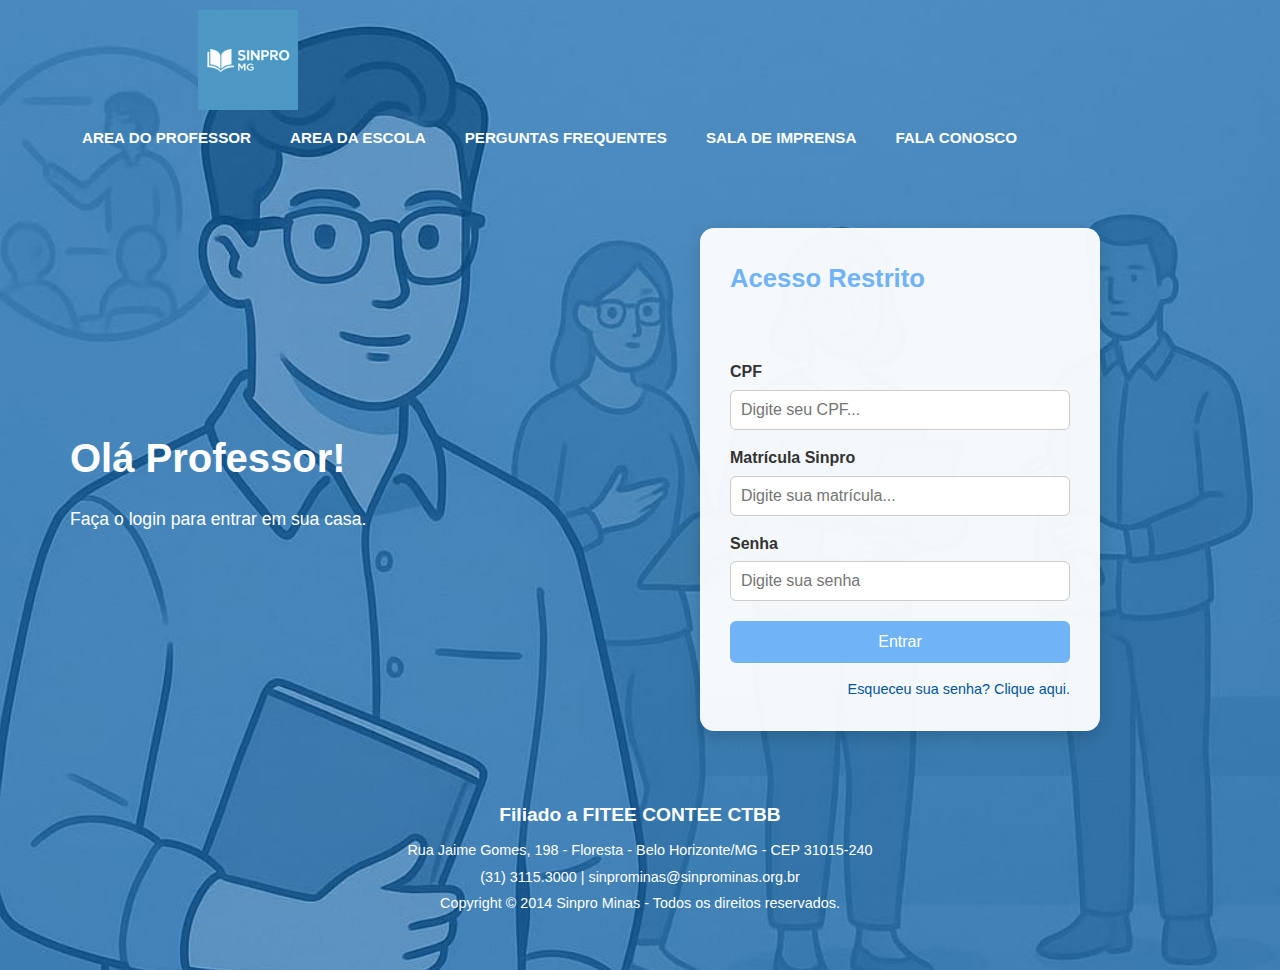
<file: index.html>
<!DOCTYPE html>
<html lang="pt-br">
<head>
    <meta charset="UTF-8">
    <meta name="viewport" content="width=device-width, initial-scale=1.0">
    <title>loginProfessor</title>
    <link rel="stylesheet" href="stylo.css">
</head>
<body>
    <header>
        <div class="logosinpro">
            <img src="Logo SINPRO MG em azul claro.png" alt="logo sinpro">
        </div>
        <nav class="menu">
            <a href="index.html">AREA DO PROFESSOR</a>
            <a href="areaescola.html">AREA DA ESCOLA</a>
            <a href="https://www.sinprominas.org.br/perguntas-frequentes/">PERGUNTAS FREQUENTES</a>
            <a href="https://www.sinprominas.org.br/imprensa/contato/">SALA DE IMPRENSA</a>
            <a href="https://www.sinprominas.org.br/fale-conosco/">FALA CONOSCO</a>
        </nav>
       
    </header>
    
    <main>
        <div class="imagem">
          <h2>Olá Professor!</h2>
          <p>Faça o login para entrar em sua casa.</p>
        </div>
      
        <div class="login">
          <h2>Acesso Restrito</h2><br>
      
          <form>
            <label for="cpf">CPF</label>
            <input type="text" id="cpf" placeholder="Digite seu CPF...">
      
            <label for="matricula">Matrícula Sinpro</label>
            <input type="text" id="matricula" placeholder="Digite sua matrícula...">
      
            <label for="password">Senha</label>
            <input type="password" id="password" placeholder="Digite sua senha" required />
      
            <button type="submit">Entrar</button>
          </form>
      
          <a class="linkesqueceusenha" href="#">Esqueceu sua senha? Clique aqui.</a>
        </div>
      </main>
    <footer>
        <div>
            <h2>
                Filiado a FITEE CONTEE CTBB
            </h2>
            <P>Rua Jaime Gomes, 198 - Floresta - Belo Horizonte/MG - CEP 31015-240 
            </P>
            <P>
                (31) 3115.3000 | sinprominas@sinprominas.org.br
                
            </P>
           <P>Copyright © 2014 Sinpro Minas - Todos os direitos reservados.</P>
        </div>
    </footer>
</body>
</html>
</file>
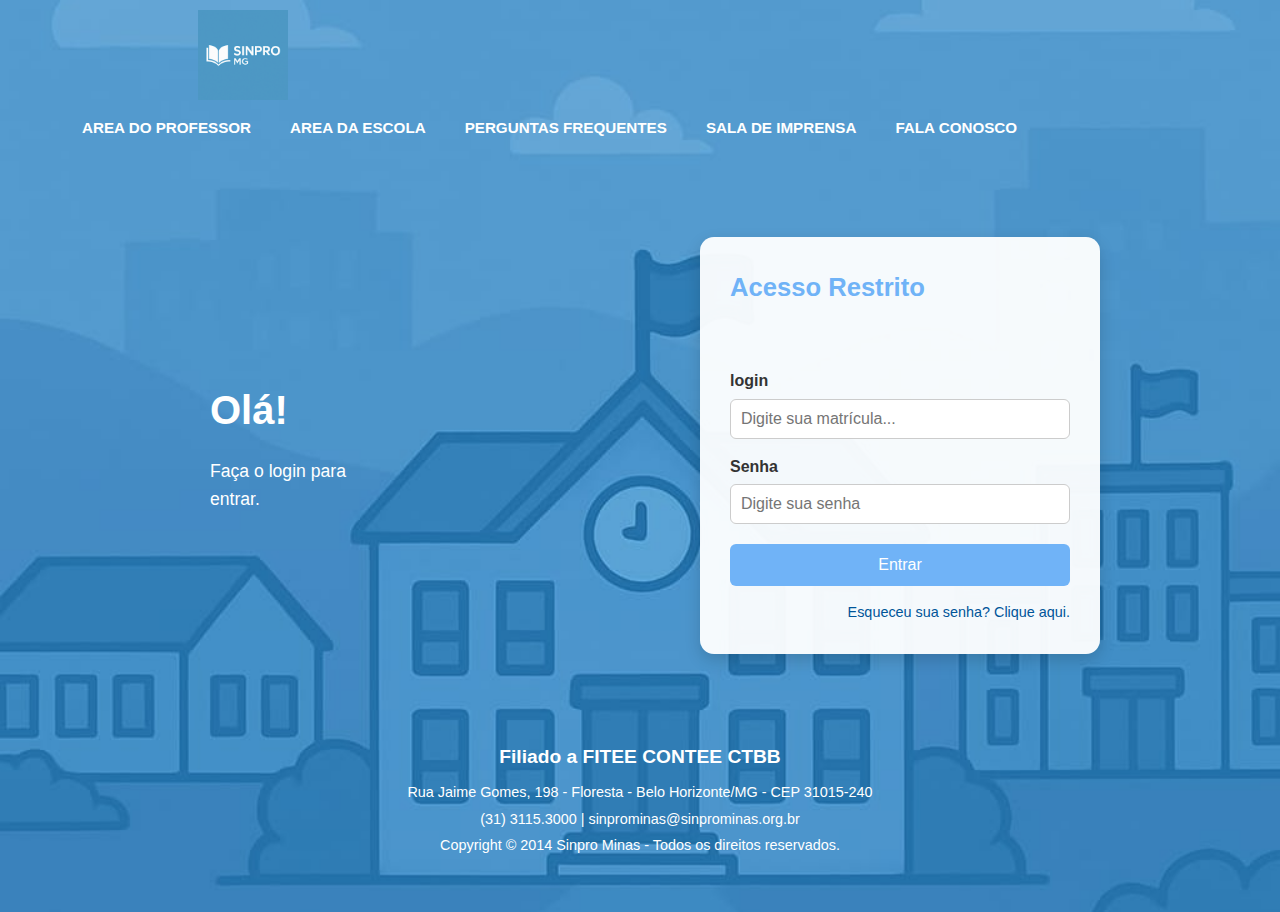
<file: areaescola.html>
<!DOCTYPE html>
<html lang="pt-br">
<head>
    <meta charset="UTF-8">
    <meta name="viewport" content="width=device-width, initial-scale=1.0">
    <title>loginProfessor</title>
    <link rel="stylesheet" href="estyloescola.css">
</head>
<body>
    <header>
        <div class="logosinpro">
            <img src="Logo SINPRO MG em azul claro.png" alt="logo sinpro">
        </div>
        <nav class="menu">
            <a href="index.html">AREA DO PROFESSOR</a>
            <a href="areaescola.html">AREA DA ESCOLA</a>
            <a href="https://www.sinprominas.org.br/perguntas-frequentes/">PERGUNTAS FREQUENTES</a>
            <a href="https://www.sinprominas.org.br/imprensa/contato/">SALA DE IMPRENSA</a>
            <a href="https://www.sinprominas.org.br/fale-conosco/">FALA CONOSCO</a>
        </nav>
       
    </header>
    
    <main>
        <div class="imagem">
          <h2>Olá!</h2>
          <p>Faça o login para entrar.</p>
        </div>
      
        <div class="login">
          <h2>Acesso Restrito</h2><br>
      
          <form>
            
      
            <label for="matricula">login</label>
            <input type="text" id="matricula" placeholder="Digite sua matrícula...">
      
            <label for="password">Senha</label>
            <input type="password" id="password" placeholder="Digite sua senha" required />
      
            <button type="submit">Entrar</button>
          </form>
      
          <a class="linkesqueceusenha" href="#">Esqueceu sua senha? Clique aqui.</a>
        </div>
      </main>
    <footer>
        <div>
            <h2>
                Filiado a FITEE CONTEE CTBB
            </h2>
            <P>Rua Jaime Gomes, 198 - Floresta - Belo Horizonte/MG - CEP 31015-240 
            </P>
            <P>
                (31) 3115.3000 | sinprominas@sinprominas.org.br
                
            </P>
           <P>Copyright © 2014 Sinpro Minas - Todos os direitos reservados.</P>
        </div>
    </footer>
</body>
</html>
</file>
<file: stylo.css>
:root {
  --azul-principal: #70b3f7;
  --azul-claro: #336699;
  --azul-hover: #005599;
  --branco: #ffffff;
  --cinza-claro: #f4f4f4;
  --cinza-texto: #dddddd;
}

/* Reset */
* {
  margin: 0;
  padding: 0;
  box-sizing: border-box;
}

/* Fundo com imagem */
body {
  background: url(WhatsApp\ Image\ 2025-04-28\ at\ 09.17.04.jpeg) no-repeat center center;
  background-size: cover;
  background-attachment: fixed;
  font-family: 'Segoe UI', Tahoma, Geneva, Verdana, sans-serif;
  color: var(--branco);
  line-height: 1.6;
  min-height: 100vh;
}

/* Header */
header {
  display: flex;
  align-items: center;
  justify-content: space-between;
  background-color: transparent;
  padding: 10px 70px;
  flex-wrap: wrap;
}

.logosinpro img {
  max-height: 100px;
  margin-left: 8rem;
}

.menu {
  display: flex;
  flex-wrap: wrap;
  gap: 15px;
  margin-right: 5rem;
}

.menu a {
  color: var(--branco);
  text-decoration: none;
  font-weight: 600;
  font-size: 0.95rem;
  padding: 8px 12px;
  transition: all 0.3s ease;
  border-radius: 6px;
}

.menu a:hover {
  background-color: var(--azul-hover);
}

/* Main */
main {
  max-width: 1200px;
  margin: 40px auto 0 auto;
  display: flex;
  justify-content: center;
  align-items: center;
  padding: 20px 10px;
  flex-wrap: wrap;
  gap: 20px;
  background-color: transparent;
}

/* Esquerda - imagem e texto */
.imagem {
  padding: 20px;
  max-width: 500px;
  width: 100%;
}

.imagem h2 {
  font-size: 2.5rem;
  font-weight: bold;
  color: var(--branco);
  margin-bottom: 15px;
}

.imagem p {
  font-size: 1.1rem;
  color: var(--branco);
  max-width: 500px;
}

/* Login */
.login {
  background-color: rgba(255, 255, 255, 0.95);
  padding: 30px;
  border-radius: 14px;
  box-shadow: 0 6px 16px rgba(0, 0, 0, 0.15);
  max-width: 400px;
  width: 100%;
  color: #333;
  margin: auto;
}

.login h2 {
  color: var(--azul-principal);
  margin-bottom: 20px;
  font-size: 1.6rem;
}

form label {
  display: block;
  margin-top: 15px;
  font-weight: bold;
  color: #333;
}

form input {
  width: 100%;
  padding: 10px;
  margin-top: 5px;
  border: 1px solid #ccc;
  border-radius: 6px;
  font-size: 1rem;
}

form button {
  margin-top: 20px;
  width: 100%;
  background-color: var(--azul-principal);
  color: white;
  padding: 12px;
  font-size: 1rem;
  border: none;
  border-radius: 6px;
  cursor: pointer;
  transition: background-color 0.3s ease;
}

form button:hover {
  background-color: var(--azul-hover);
}

.linkesqueceusenha {
  display: block;
  margin-top: 15px;
  font-size: 0.9rem;
  color: var(--azul-hover);
  text-decoration: none;
  text-align: right;
}

.linkesqueceusenha:hover {
  color: var(--azul-principal);
  text-decoration: underline;
}

/* Footer */
footer {
  background-color: transparent;
  padding: 50px 10px;
  color: var(--branco);
  text-align: center;
  font-size: 0.9rem;
  line-height: 1.5;
}

footer h2 {
  font-size: 1.2rem;
  margin-bottom: 10px;
}

footer p {
  margin-bottom: 5px;
}

/* Responsivo */
@media (max-width: 992px) {
  header {
    flex-direction: column;
    align-items: center;
    gap: 10px;
    text-align: center;
    padding: 10px 20px;
  }

  .logosinpro img {
    margin-left: 0;
  }

  .menu {
    justify-content: center;
    margin-right: 0;
    gap: 10px;
  }

  main {
    flex-direction: column;
    margin-top: 30px;
    padding: 20px;
  }

  .imagem, .login {
    max-width: 90%;
  }

  .imagem {
    padding: 10px;
    text-align: center;
  }

  .imagem h2 {
    font-size: 2rem;
  }

  .imagem p {
    font-size: 1rem;
  }
}

@media (max-width: 600px) {
  .menu a {
    font-size: 0.85rem;
    padding: 6px 10px;
  }

  main {
    margin-top: 20px;
    padding: 20px;
  }

  .imagem h2 {
    font-size: 1.8rem;
  }

  .imagem p {
    font-size: 0.95rem;
  }

  .login {
    padding: 20px;
  }

  footer {
    padding: 30px 10px;
    font-size: 0.8rem;
  }
}
</file>
<file: estyloescola.css>
:root {
  --azul-principal: #70b3f7;
  --azul-claro: #336699;
  --azul-hover: #005599;
  --branco: #ffffff;
  --cinza-claro: #f4f4f4;
  --cinza-texto: #dddddd;
}

/* Reset */
* {
  margin: 0;
  padding: 0;
  box-sizing: border-box;
}

/* Fundo com imagem */
body {
  background: url(escola.jpeg) no-repeat center center;
  background-size: cover;
  background-attachment: fixed;
  font-family: 'Segoe UI', Tahoma, Geneva, Verdana, sans-serif;
  color: var(--branco);
  line-height: 1.6;
  min-height: 100vh;
}

/* Header */
header {
  display: flex;
  align-items: center;
  justify-content: space-between;
  background-color: transparent;
  padding: 10px 70px;
  flex-wrap: wrap;
}

.logosinpro img {
  max-height: 90px;
  margin-left: 8rem;
}

.menu {
  display: flex;
  flex-wrap: wrap;
  gap: 15px;
  margin-right: 5rem;
}

.menu a {
  color: var(--branco);
  text-decoration: none;
  font-weight: 600;
  font-size: 0.95rem;
  padding: 8px 12px;
  transition: all 0.3s ease;
  border-radius: 6px;
}

.menu a:hover {
  background-color: var(--azul-hover);
}

/* Main */
main {
  max-width: 1200px;
  margin: 40px auto 0 auto;
  display: flex;
  justify-content: center;
  align-items: center;
  padding: 20px 10px;
  flex-wrap: wrap;
  gap: 20px;
  background-color: transparent;
}

/* Esquerda - imagem e texto */
.imagem {
  padding: 10rem;
  max-width: 500px;
  width: 100%;
}

.imagem h2 {
  font-size: 2.5rem;
  font-weight: bold;
  color: var(--branco);
  margin-bottom: 15px;
}

.imagem p {
  font-size: 1.1rem;
  color: var(--branco);
  max-width: 500px;
}

/* Login */
.login {
  background-color: rgba(255, 255, 255, 0.95);
  padding: 30px;
  border-radius: 14px;
  box-shadow: 0 6px 16px rgba(0, 0, 0, 0.15);
  max-width: 400px;
  width: 100%;
  color: #333;
  margin: auto;
}

.login h2 {
  color: var(--azul-principal);
  margin-bottom: 20px;
  font-size: 1.6rem;
}

form label {
  display: block;
  margin-top: 15px;
  font-weight: bold;
  color: #333;
}

form input {
  width: 100%;
  padding: 10px;
  margin-top: 5px;
  border: 1px solid #ccc;
  border-radius: 6px;
  font-size: 1rem;
}

form button {
  margin-top: 20px;
  width: 100%;
  background-color: var(--azul-principal);
  color: white;
  padding: 12px;
  font-size: 1rem;
  border: none;
  border-radius: 6px;
  cursor: pointer;
  transition: background-color 0.3s ease;
}

form button:hover {
  background-color: var(--azul-hover);
}

.linkesqueceusenha {
  display: block;
  margin-top: 15px;
  font-size: 0.9rem;
  color: var(--azul-hover);
  text-decoration: none;
  text-align: right;
}

.linkesqueceusenha:hover {
  color: var(--azul-principal);
  text-decoration: underline;
}

/* Footer */
footer {
  background-color: transparent;
  padding: 50px 10px;
  color: var(--branco);
  text-align: center;
  font-size: 0.9rem;
  line-height: 1.5;
}

footer h2 {
  font-size: 1.2rem;
  margin-bottom: 10px;
}

footer p {
  margin-bottom: 5px;
}

/* Responsivo */
@media (max-width: 992px) {
  header {
    flex-direction: column;
    align-items: center;
    gap: 10px;
    text-align: center;
    padding: 10px 20px;
  }

  .logosinpro img {
    margin-left: 0;
  }

  .menu {
    justify-content: center;
    margin-right: 0;
    gap: 10px;
  }

  main {
    flex-direction: column;
    margin-top: 30px;
    padding: 20px;
  }

  .imagem, .login {
    max-width: 90%;
  }

  .imagem {
    padding: 10px;
    text-align: center;
  }

  .imagem h2 {
    font-size: 2rem;
  }

  .imagem p {
    font-size: 1rem;
  }
}

@media (max-width: 600px) {
  .menu a {
    font-size: 0.85rem;
    padding: 6px 10px;
  }

  main {
    margin-top: 20px;
    padding: 20px;
  }

  .imagem h2 {
    font-size: 1.8rem;
  }

  .imagem p {
    font-size: 0.95rem;
  }

  .login {
    padding: 20px;
  }

  footer {
    padding: 30px 10px;
    font-size: 0.8rem;
  }
}
</file>
